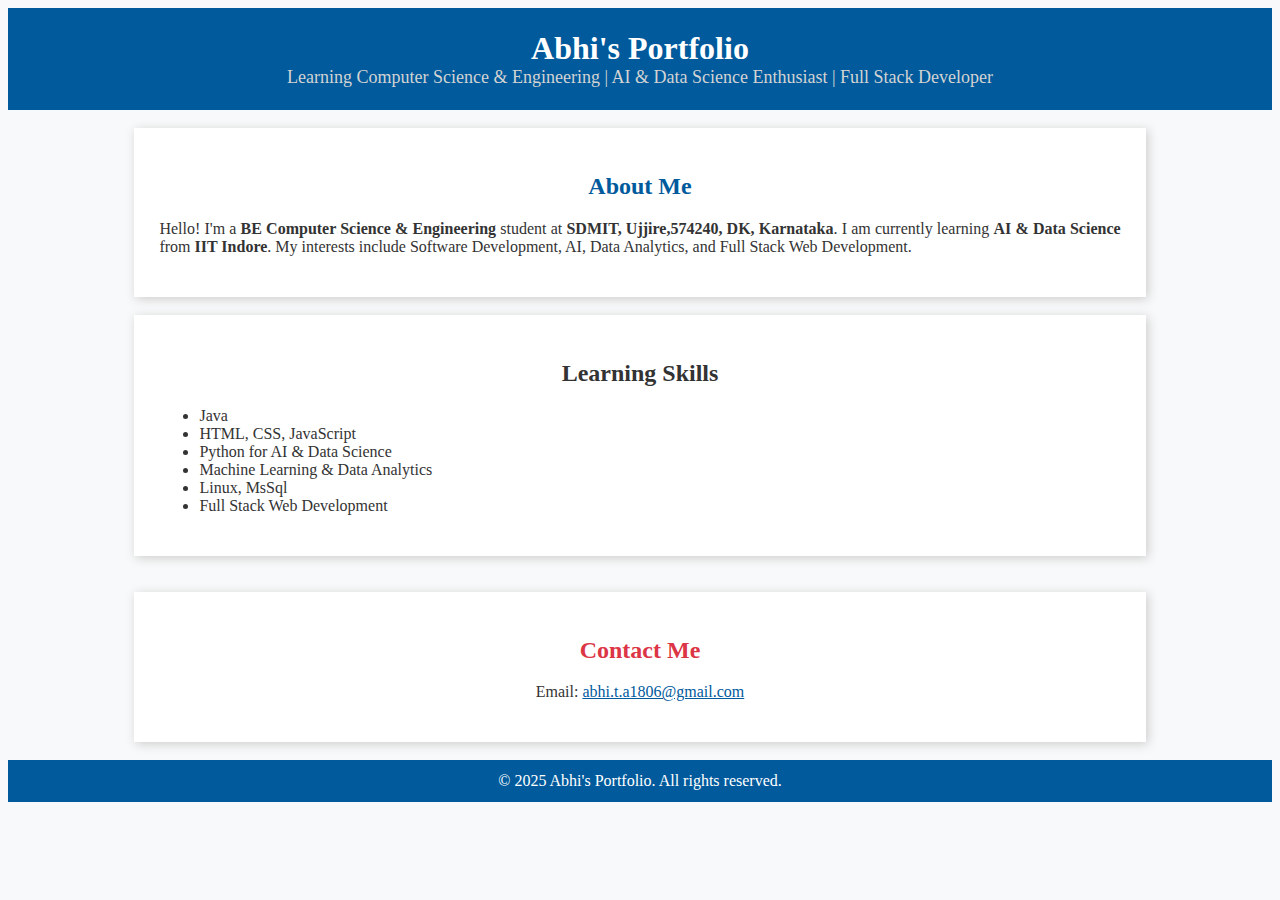
<file: index.html>
<!DOCTYPE html>
<html lang="en">
<head>
    <meta charset="UTF-8">
    <meta name="viewport" content="width=device-width, initial-scale=1.0">
    <title>Abhi's Portfolio</title>
</head>
<body bgcolor="#F8F9FA" text="#333333">

    <!-- Header Section -->
    <table width="100%" bgcolor="#005A9C" cellpadding="20">
        <tr>
            <td align="center">
                <font color="white" size="6"><b>Abhi's Portfolio</b></font><br>
                <font color="#D3D3D3" size="4">Learning Computer Science & Engineering | AI & Data Science Enthusiast | Full Stack Developer</font>
            </td>
        </tr>
    </table>

    <br>

    <!-- About Me Section -->
    <table width="80%" align="center" bgcolor="white" cellpadding="20" cellspacing="5" border="0" style="box-shadow: 2px 2px 10px #cccccc;">
        <tr>
            <td>
                <h2 align="center"><font color="#005A9C">About Me</font></h2>
                <p align="justify">
                    Hello! I'm a <b>BE Computer Science & Engineering</b> student at <b>SDMIT, Ujjire,574240, DK, Karnataka</b>. 
                    I am currently learning <b>AI & Data Science</b> from <b>IIT Indore</b>. My interests include Software Development,
                    AI, Data Analytics, and Full Stack Web Development.
                </p>
            </td>
        </tr>
    </table>

    <br>

    <!-- Skills Section -->
    <table width="80%" align="center" bgcolor="white" cellpadding="20" cellspacing="5" border="0" style="box-shadow: 2px 2px 10px #cccccc;">
        <tr>
            <td>
                <h2 align="center"><font color="#007BFF"></font> Learning Skills</font></h2>
                <ul>
                    <li>Java</li>
                    <li>HTML, CSS, JavaScript</li>
                    <li>Python for AI & Data Science</li>
                    <li>Machine Learning & Data Analytics</li>
                    <li>Linux, MsSql</li>
                    <li>Full Stack Web Development</li>
                </ul>
            </td>
        </tr>
    </table>

    <br>


    <br>

    <!-- Contact Section -->
    <table width="80%" align="center" bgcolor="white" cellpadding="20" cellspacing="5" border="0" style="box-shadow: 2px 2px 10px #cccccc;">
        <tr>
            <td align="center">
                <h2><font color="#DC3545">Contact Me</font></h2>
                <p>Email: <a href="mailto:abhi.t.a1806@gmail.com" style="color:#005A9C;">abhi.t.a1806@gmail.com</a></p>
            </td>
        </tr>
    </table>

    <br>

    <!-- Footer Section -->
    <table width="100%" bgcolor="#005A9C" cellpadding="10">
        <tr>
            <td align="center">
                <font color="white" size="3">© 2025 Abhi's Portfolio. All rights reserved.</font>
            </td>
        </tr>
    </table>

</body>
</html>
</file>
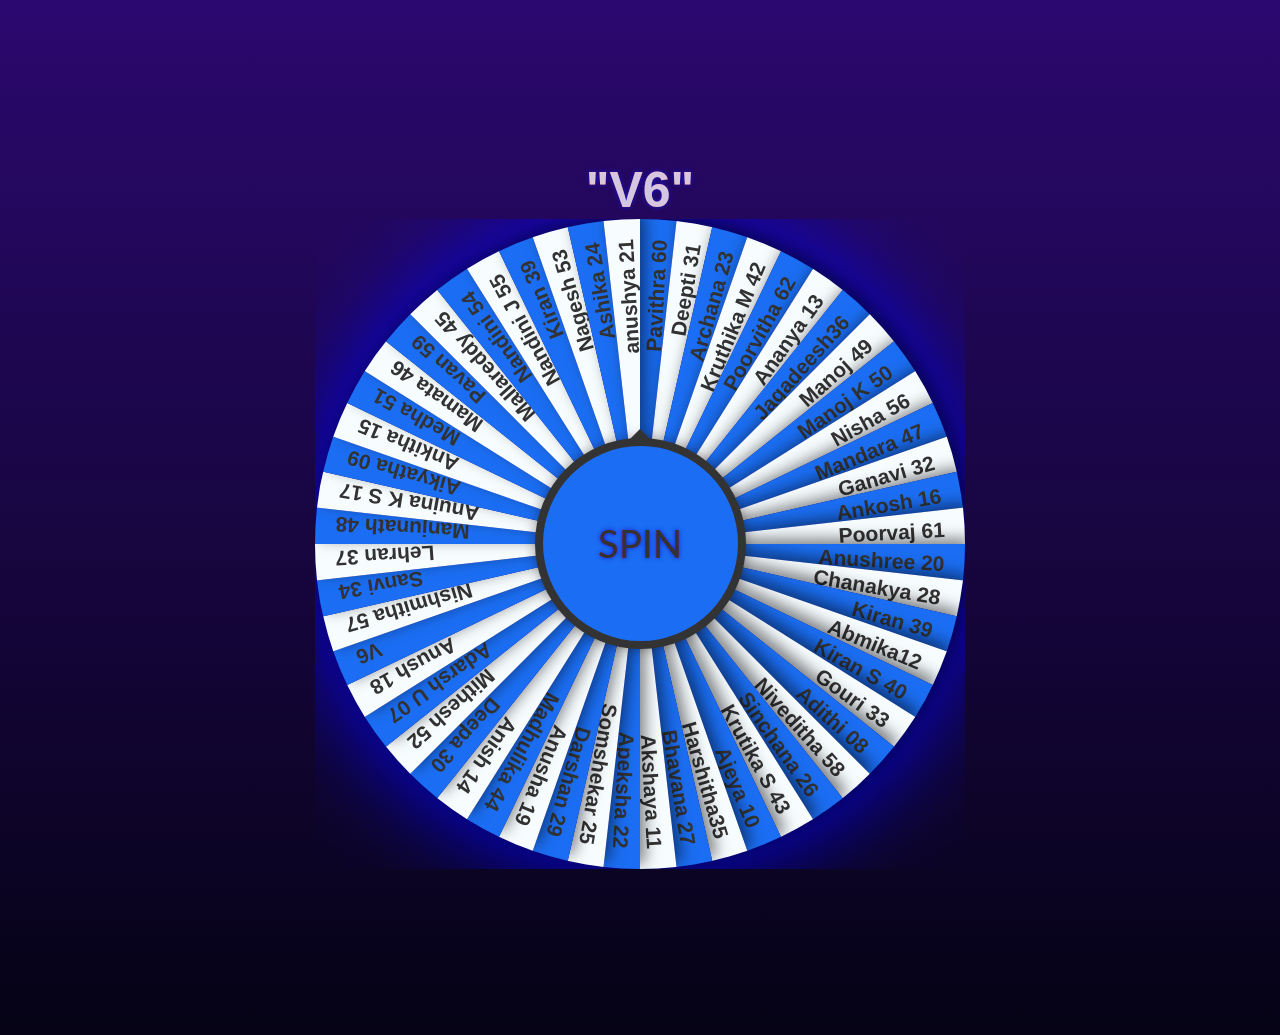
<file: Abhi-spin-the-wheel 1/index.html>
<!doctype html>
<html>
  <head>
    <title>Welcome to Abhi's Spin the Wheel</title>
    <meta charset="UTF-8" />
    <style>
      @import url("https://fonts.googleapis.com/css2?family=Lato:wght@400;700&display=swap");
    </style>
    <link rel="stylesheet" href="src/styles.css" />
  </head>
  <body>
    <div class="h">
      <h1 align="center">"V6"</h1>
    <div id="spin_the_wheel">
      <canvas id="wheel" width="650" height="650"></canvas>
      <div id="spin">SPIN</div>
      <div id="result-display"></div>
    </div>
    <script defer src="src/index.js"></script>
  </body>
</html>
</file>
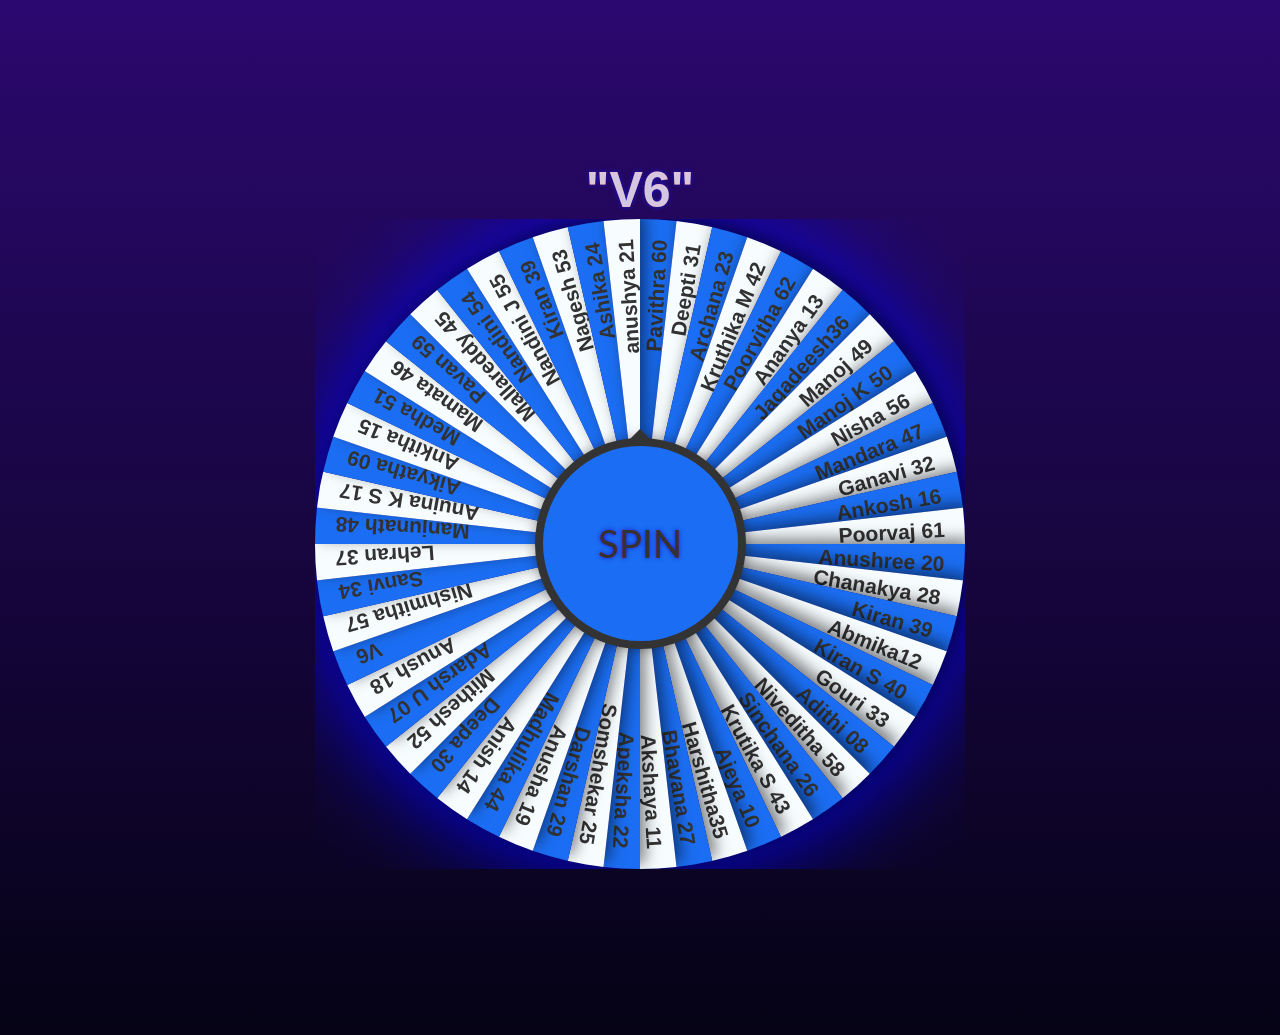
<file: Abhi-spin-the-wheel/index.html>
<!doctype html>
<html>
  <head>
    <title>Welcome to Abhi's Spin the Wheel</title>
    <meta charset="UTF-8" />
    <style>
      @import url("https://fonts.googleapis.com/css2?family=Lato:wght@400;700&display=swap");
    </style>
    <link rel="stylesheet" href="src/styles.css" />
  </head>
  <body>
    <div class="h">
      <h1 align="center">"V6"</h1>
    <div id="spin_the_wheel">
      <canvas id="wheel" width="650" height="650"></canvas>
      <div id="spin">SPIN</div>
    </div>
    <script defer src="src/index.js"></script>
  </body>
</html>
</file>
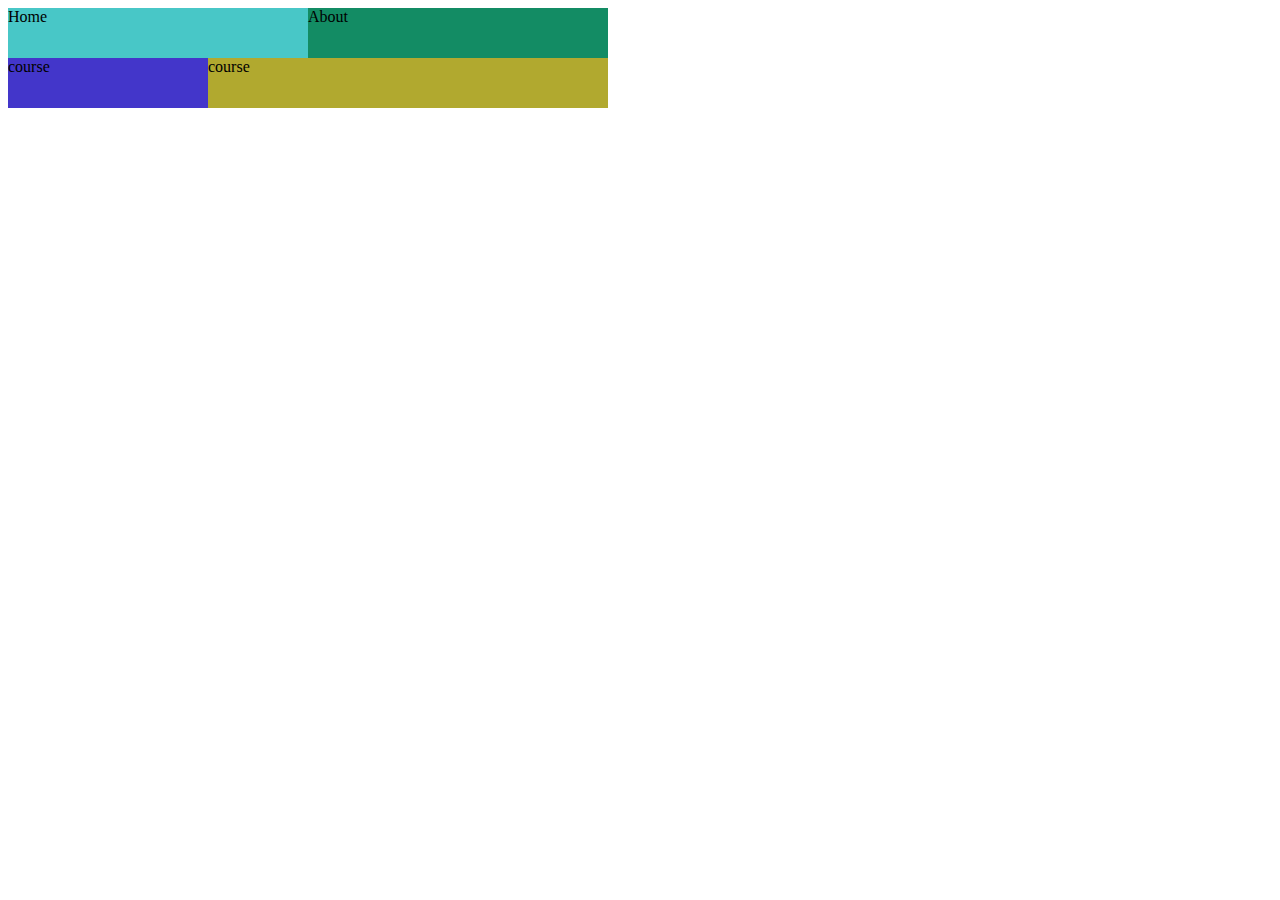
<file: Abhi.html>
<!-LAYOUT USING CLASS->


<!DOCTYPE html>
<html lang="en">
<head>
    <meta charset="UTF-8">
    <meta name="viewport" content="width=device-width, initial-scale=1.0">
    <title>Document</title>
    <style type="text/css">
        .main{
         width: 600px; 
         height: 100px;
         background-color: rgb(79, 179, 89);
        }
        .row1{
            width: 600px;
            height: 50px;
            background-color: rgb(215, 121, 44);
        }
        .row1c1{
            width: 300px;
            height: 50px;
            background-color: rgb(72, 199, 199);
            float: left;
        }
        .row1c2{
            width: 300px;
            height: 50px;
            background-color: rgb(19, 140, 100);
            float: right;
        }
        .row2{
            width: 600px;
            height: 50px;
            background-color: blueviolet;
        }
        .row2c1{
            width: 200px;
            height: 50px;
            background-color: rgba(3, 65, 180, 0.527);
            float: left;
        }
        .row2c2{
            width: 400px;
            height: 50px;
            background-color: rgb(177, 169, 47);
            float: right;
        }
    </style>
</head>
<body>
 <div class="main">
    <div class="row1">
        <div class="row1c1">Home</div>
        <div class="row1c2">About</div>
    </div>
    <div class="row2">
        <div class="row2c1">course</div>
        <div class="row2c2">course</div>
 </div>   
</body>
</html>
</file>
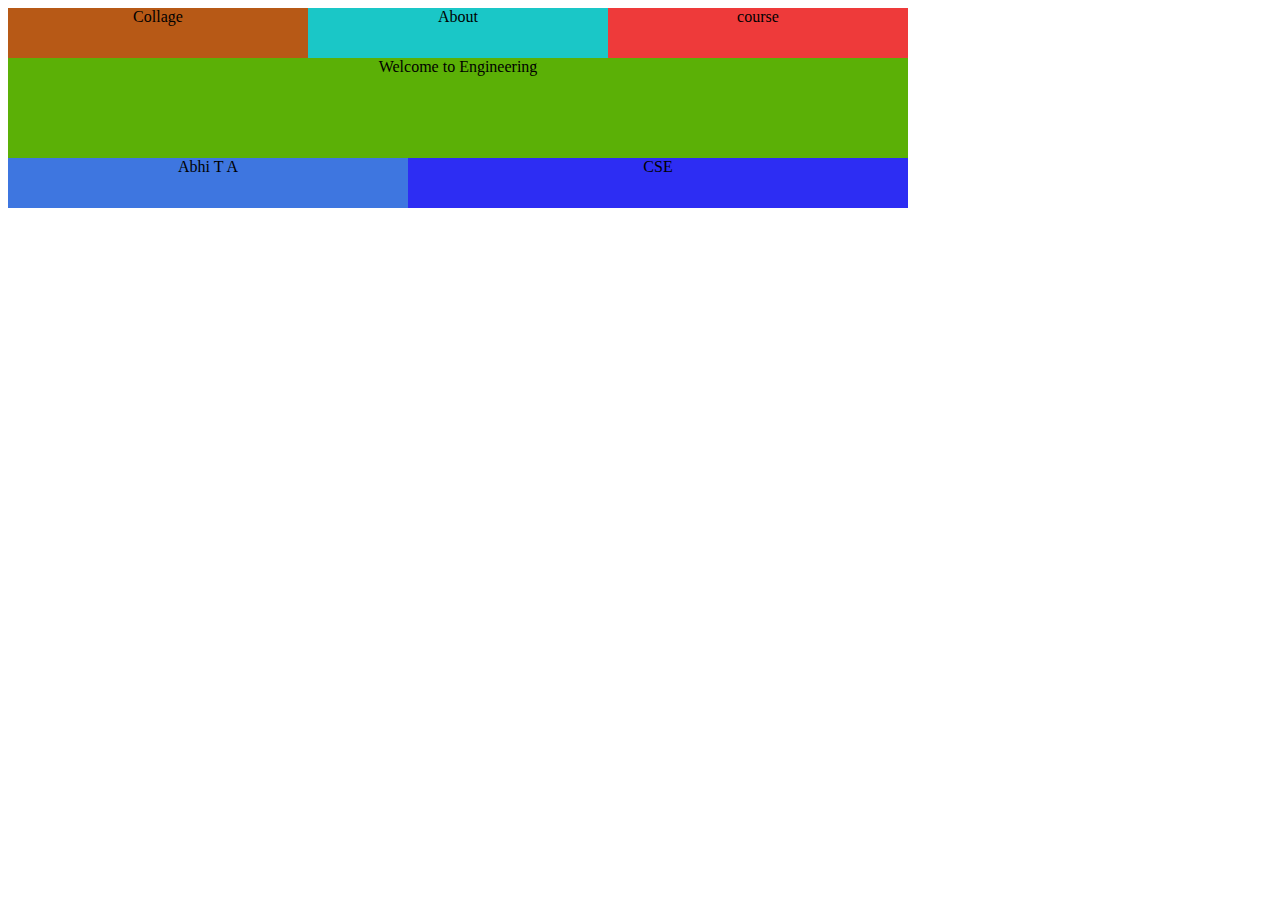
<file: Task1.html>
<!DOCTYPE html>
<html lang="en">

<head>
    <meta charset="UTF-8">
    <meta name="viewport" content="width=device-width, initial-scale=1.0">
    <title>Document</title>
    <style type="text/css">
        .main {
            width: 900px;
            height: 200px;
            background-color: black;
        }

        .row1 {
            width: 900px;
            height: 50px;
            background-color: rgb(16, 140, 99);
        }

        .row1c1 {
            width: 300px;
            height: 50px;
            background-color: rgb(183, 89, 22);
            float: left;
            text-align: center;
        }

        .row1c2 {
            width: 300px;
            height: 50px;
            background-color: rgb(26, 199, 199);
            float: left;
            text-align: center;
        }

        .row1c3 {
            width: 300px;
            height: 50px;
            background-color: rgb(238, 58, 58);
            float: right;
            text-align: center;
        }

        .row2 {
            width: 900px;
            height: 100px;
            background-color: rgb(91, 176, 6);
            text-align: center;
        }

        .row3 {
            width: 900px;
            height: 50px;
            background-color: rgb(45, 45, 243);
            text-align: center;
        }

        .row3c1 {
            width: 400px;
            height: 50px;
            background-color: rgb(62, 118, 224);
            float: left;
            text-align: center;
        }

        .row3c2 {
            width: 500px;
            height: 50px;
            float: right;
            text-align: center;
        }
    </style>
</head>

<body>
    <div>
        <div class="main">
            <div class="row1">
                <div class="row1c1">Collage</div>
                <div class="row1c2">About</div>
                <div class="row1c3">course</div>
            </div>
            <div class="row2">
                <div class="row2">Welcome to Engineering</div>
                <div class="row3">
                    <div class="row3c1">Abhi T A</div>
                    <div class="row3c2">CSE</div>
                </div>
            </div>
        </div>
    </div>
    </div>
    </div>
</body>

</html>
</file>
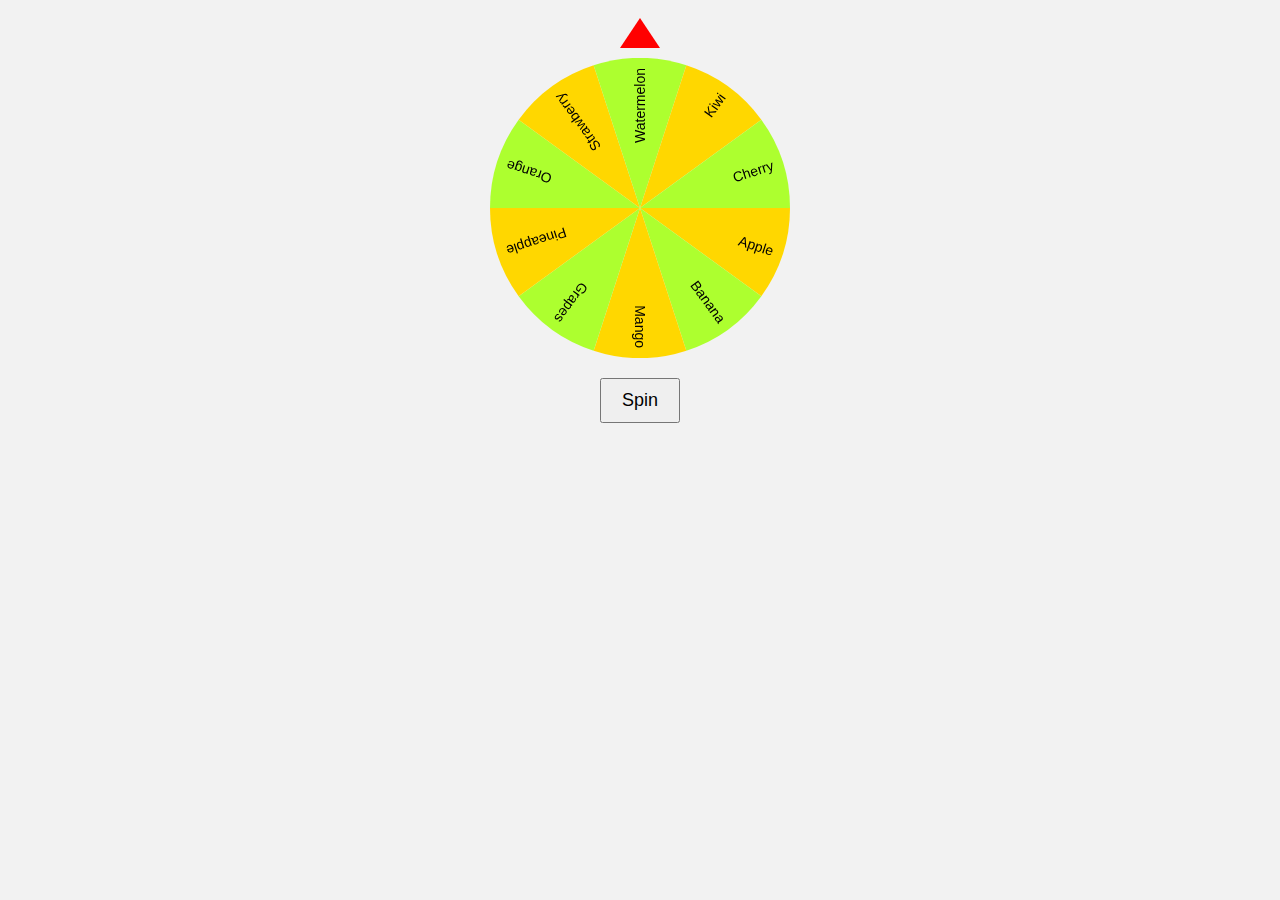
<file: Abhi-spin-the-wheel 1/src/abhi.html>
<!DOCTYPE html>
<html lang="en">
<head>
  <meta charset="UTF-8">
  <title>Fruit Spin Wheel</title>
  <style>
    body {
      font-family: Arial, sans-serif;
      text-align: center;
      padding-top: 50px;
      background: #f2f2f2;
    }
    .wheel-container {
      position: relative;
      width: 300px;
      height: 300px;
      margin: 0 auto;
    }
    .wheel {
      width: 100%;
      height: 100%;
      border-radius: 50%;
      border: 10px solid #333;
      box-sizing: border-box;
      position: relative;
      transition: transform 5s ease-out;
    }
    .pointer {
      width: 0;
      height: 0;
      border-left: 20px solid transparent;
      border-right: 20px solid transparent;
      border-bottom: 30px solid red;
      position: absolute;
      top: -40px;
      left: 50%;
      transform: translateX(-50%);
    }
    .fruit-name {
      margin-top: 30px;
      font-size: 24px;
      font-weight: bold;
      color: green;
    }
    button {
      margin-top: 20px;
      padding: 10px 20px;
      font-size: 18px;
      cursor: pointer;
    }
  </style>
</head>
<body>

  <div class="wheel-container">
    <div class="pointer"></div>
    <canvas id="wheelCanvas" width="300" height="300"></canvas>
  </div>
  <button onclick="spinWheel()">Spin</button>
  <div class="fruit-name" id="result"></div>

  <script>
    const fruits = [
      "Apple", "Banana", "Mango", "Grapes", "Pineapple",
      "Orange", "Strawberry", "Watermelon", "Kiwi", "Cherry"
    ];

    const canvas = document.getElementById("wheelCanvas");
    const ctx = canvas.getContext("2d");
    const radius = canvas.width / 2;
    const anglePerSlice = (2 * Math.PI) / fruits.length;

    function drawWheel() {
      for (let i = 0; i < fruits.length; i++) {
        const angle = i * anglePerSlice;
        ctx.beginPath();
        ctx.moveTo(radius, radius);
        ctx.arc(radius, radius, radius, angle, angle + anglePerSlice);
        ctx.fillStyle = i % 2 === 0 ? "#FFD700" : "#ADFF2F";
        ctx.fill();
        ctx.save();
        ctx.translate(radius, radius);
        ctx.rotate(angle + anglePerSlice / 2);
        ctx.textAlign = "right";
        ctx.fillStyle = "#000";
        ctx.font = "14px Arial";
        ctx.fillText(fruits[i], radius - 10, 5);
        ctx.restore();
      }
    }

    drawWheel();

    let currentAngle = 0;

    function spinWheel() {
      const resultDiv = document.getElementById("result");
      resultDiv.textContent = "";

      const spins = Math.floor(Math.random() * 5) + 5;
      const selectedIndex = Math.floor(Math.random() * fruits.length);
      const finalAngle = (360 / fruits.length) * selectedIndex;
      const totalAngle = (spins * 360) + finalAngle;

      const wheel = document.querySelector(".wheel");
      canvas.style.transition = "transform 5s ease-out";
      currentAngle += totalAngle;
      canvas.style.transform = `rotate(${currentAngle}deg)`;

      setTimeout(() => {
        const fruit = fruits[fruits.length - 1 - selectedIndex];
        resultDiv.textContent = "Selected Fruit: " + fruit;
        setTimeout(() => {
          resultDiv.textContent = "";
        }, 10000);
      }, 5000);
    }
  </script>

</body>
</html>
</file>
<file: Abhi-spin-the-wheel 1/src/styles.css>
* {
  margin: 0;
  padding: 0;
  box-sizing: border-box;
}

body {
  height: 100vh;
  display: grid;
  place-items: center;
  margin: 0;
  height: 115vh;
  background: linear-gradient(to bottom, #2b086f, #050315);
}

#spin_the_wheel {
  display: inline-block;
  position: relative;
  overflow: hidden;
}

#wheel {
  display: block;
    filter: drop-shadow(0px 0px 50px rgb(1, 1, 249));
}

#spin {
  font:
    1.5em/0 "Lato",
    sans-serif;
  user-select: none;
  cursor: pointer;
  display: flex;
  justify-content: center;
  align-items: center;
  position: absolute;
  top: 50%;
  left: 50%;
  width: 30%;
  height: 30%;
  margin: -15%;
  background: #dc1515;
  color: #fff;
  box-shadow:
    0 0 0 8px currentColor,
    0 0px 15px 5px rgba(20, 6, 6, 0.6);
  border-radius: 50%;
  transition: 0.8s;
}

#spin::after {
  content: "";
  position: absolute;
  top: -17px;
  border: 10px solid transparent;
  border-bottom-color: currentColor;
  border-top: none;
}

.row {
  display: flex;
  flex-direction: row;
  flex-wrap: wrap;
  width: 100%;
}

.column {
  display: flex;
  flex-direction: column;
  flex-basis: 100%;
  flex: 1;
}
.h{
  font-size: 25px;
  text-align: center;
  font-family: sans-serif;
  text-shadow: 0px 0px 5px rgb(24, 24, 209), 0px 0px red;
  color: #f2f0f0d0;
}
#result-display {
  position: absolute;
  top: 50%;
  left: 50%;
  transform: translate(-50%, -50%);
  font-family: "Lato", sans-serif;
  font-size: 32px;
  font-weight: bold;
  color: #fff;
  text-align: center;
  padding: 20px 40px;
  background-color: rgba(0, 0, 0, 0.7);
  border-radius: 15px;
  display: none;
  z-index: 10;
  box-shadow: 0 0 15px rgba(255, 255, 255, 0.5);
}
</file>
<file: Abhi-spin-the-wheel/src/styles.css>
* {
  margin: 0;
  padding: 0;
  box-sizing: border-box;
}

body {
  height: 100vh;
  display: grid;
  place-items: center;
  margin: 0;
  height: 115vh;
  background: linear-gradient(to bottom, #2b086f, #050315);
}

#spin_the_wheel {
  display: inline-block;
  position: relative;
  overflow: hidden;
}

#wheel {
  display: block;
    filter: drop-shadow(0px 0px 50px rgb(1, 1, 249));
}

#spin {
  font:
    1.5em/0 "Lato",
    sans-serif;
  user-select: none;
  cursor: pointer;
  display: flex;
  justify-content: center;
  align-items: center;
  position: absolute;
  top: 50%;
  left: 50%;
  width: 30%;
  height: 30%;
  margin: -15%;
  background: #dc1515;
  color: #fff;
  box-shadow:
    0 0 0 8px currentColor,
    0 0px 15px 5px rgba(20, 6, 6, 0.6);
  border-radius: 50%;
  transition: 0.8s;
}

#spin::after {
  content: "";
  position: absolute;
  top: -17px;
  border: 10px solid transparent;
  border-bottom-color: currentColor;
  border-top: none;
}

.row {
  display: flex;
  flex-direction: row;
  flex-wrap: wrap;
  width: 100%;
}

.column {
  display: flex;
  flex-direction: column;
  flex-basis: 100%;
  flex: 1;
}
.h{
  font-size: 25px;
  text-align: center;
  font-family: sans-serif;
  text-shadow: 0px 0px 5px rgb(24, 24, 209), 0px 0px red;
  color: #f2f0f0d0;
}
</file>
